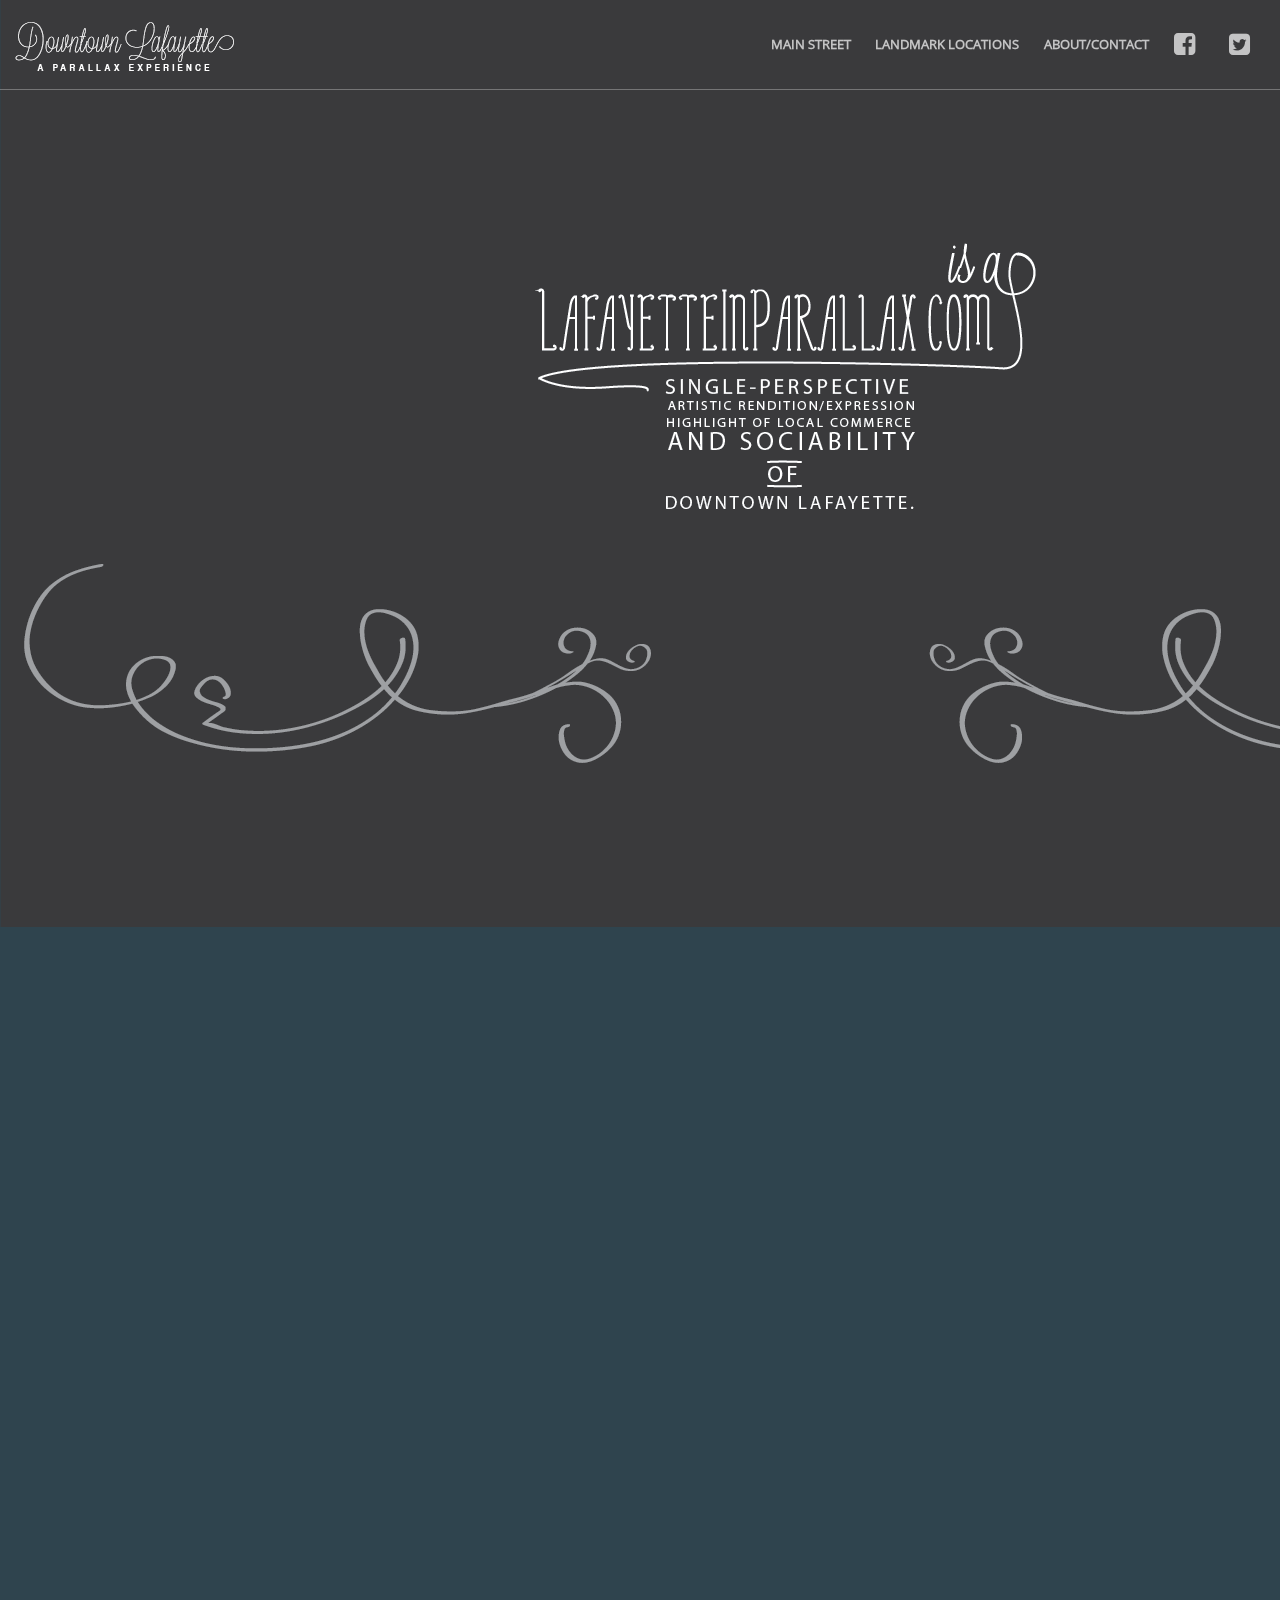
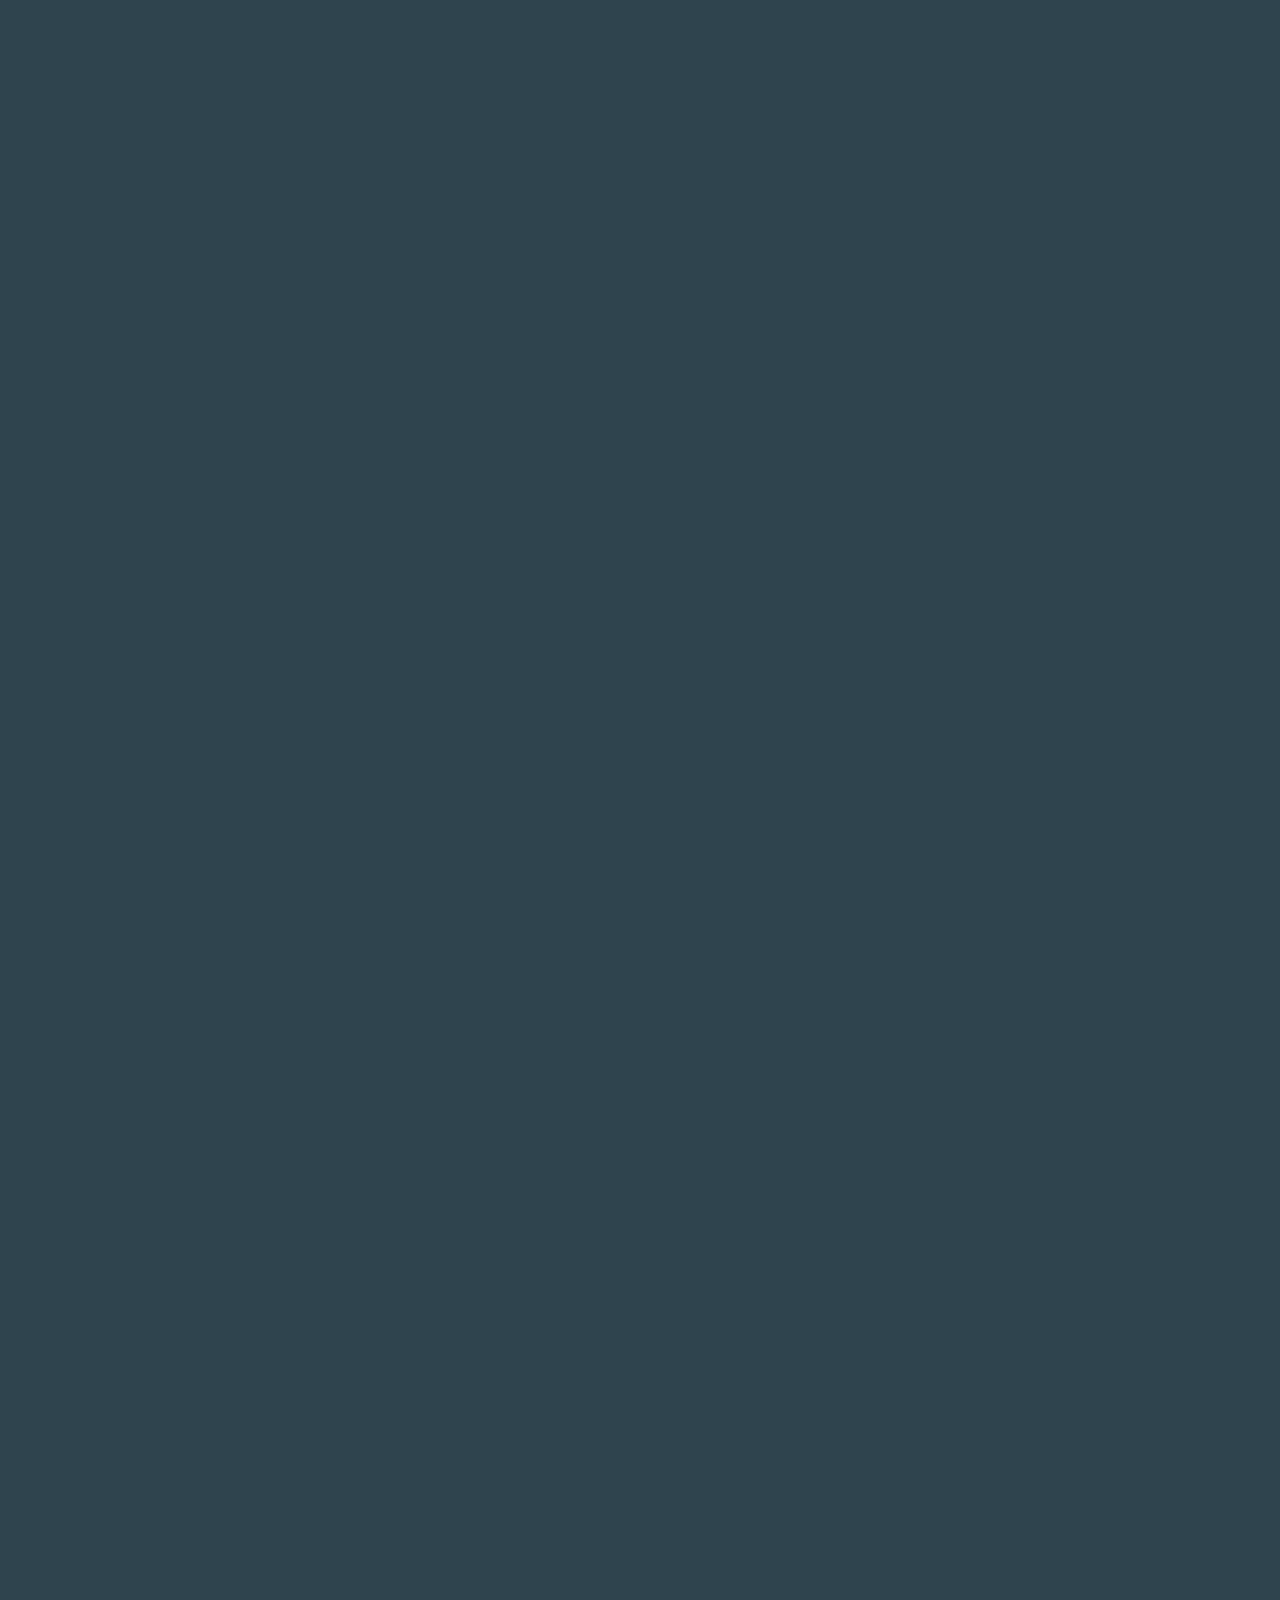
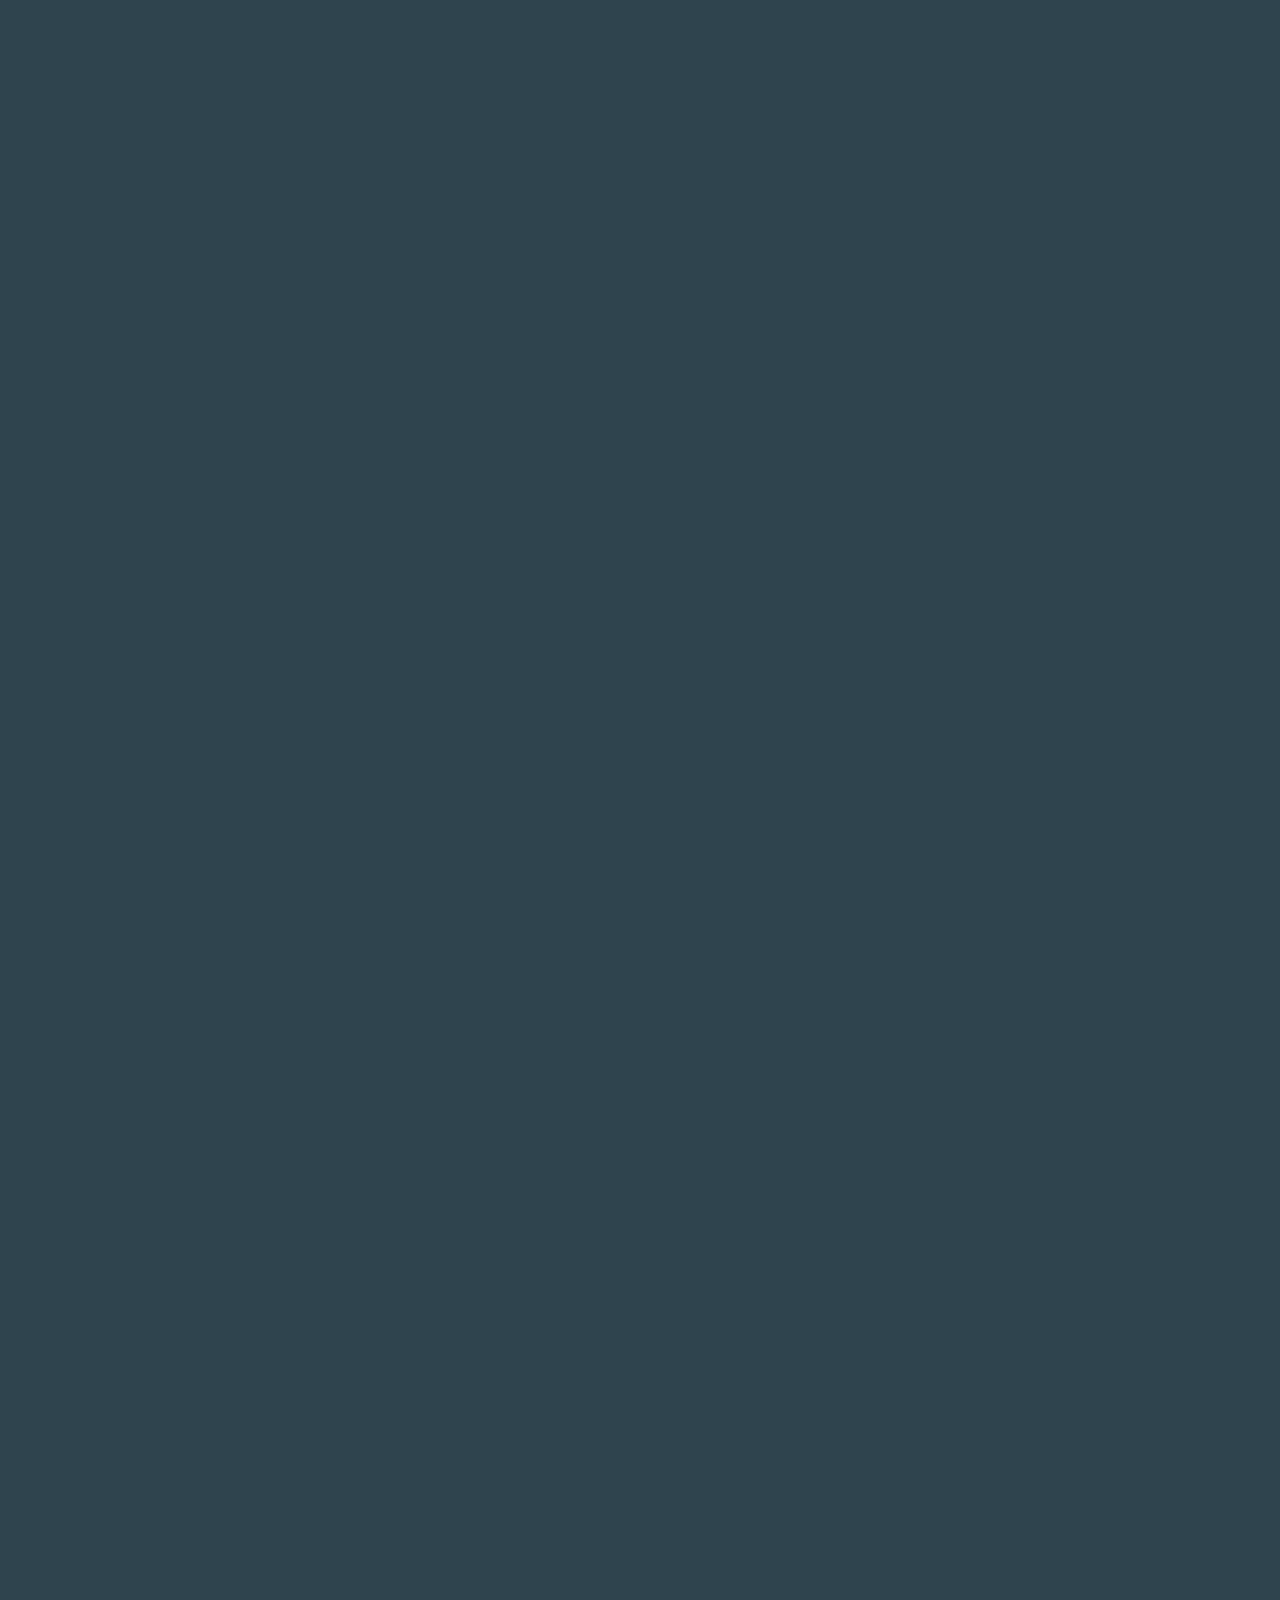
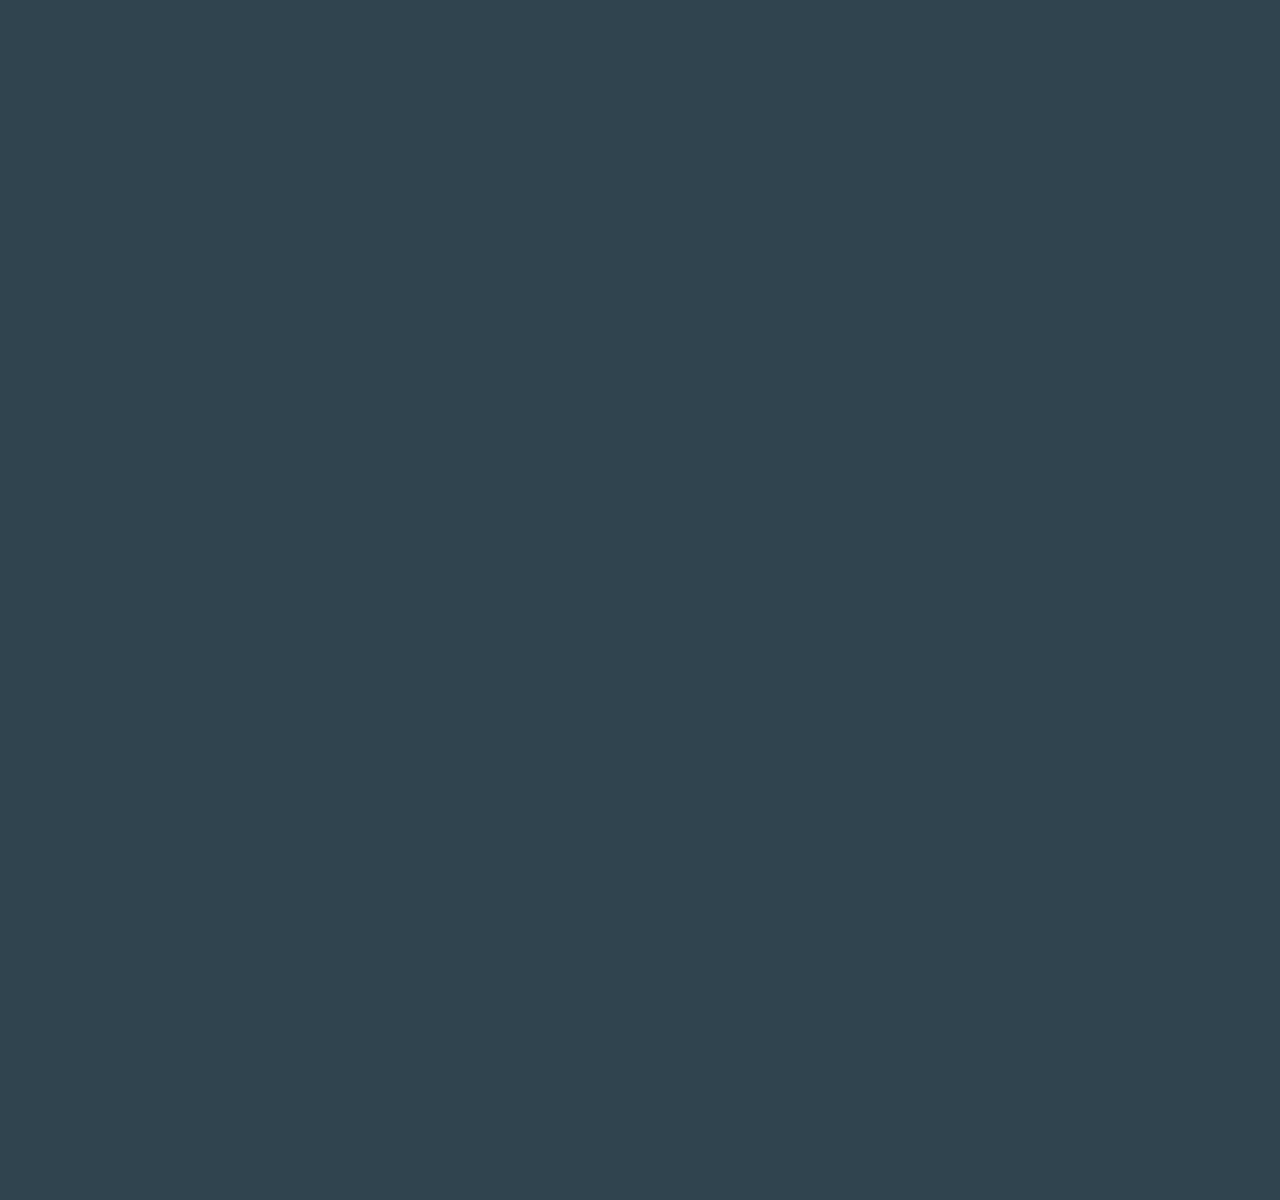
<file: about.htm>
<!DOCTYPE html>
<html>
<head>
<meta charset="utf-8" />
<meta name="viewport" content="width=device-width">
<title>Lafayette in Parallax</title>
    <link rel="stylesheet" href="css/example.css" />
    <link rel="stylesheet" href="css/font-awesome.css" type="text/css">
     <script type="text/javascript" src="js/jquery.min.js"></script>
    <script type="text/javascript">
		$(document).ready(function(e) {
            $('.mob-menu').click(function(e) {
                $('.menu').slideToggle(700);
            });
        });
    </script>
</head>
<body > 
    <header>
    	<div id="logo">
        	<a href="#"><img src="images/logo-org.png" alt="Chelsea"></a>
        </div>
        <a href="javascript:void(0);" class="mob-menu">Menu</a>
        <ul id="social">
        	<li><a href="https://www.facebook.com/"><i class="fa fa-facebook-square"></i></a></li>
            <li><a href="https://twitter.com/"><i class="fa fa-twitter-square"></i></a></li>
			
        </ul>
        <ul class="menu">
        	<li><a href="index.htm">Main Street</a>
            	<ul>
                	<li><a href="index.htm">North Face</a></li>
                    <li><a href="#">South Face/ Under Construction</a></li>
                </ul>
            </li>
			<li><a href="#">Landmark Locations</a>
            	<ul>
                	<li><a href="#">Tippy Arts Federation/ Under Construction</a></li>
                    <li><a href="#">John T. Meyers Pedestrian Bridge/ Under Construction</a></li>
					</ul>
            </li>
            <li><a href="#">About/Contact</a></li>
        </ul>
    </header>
	<div class="text scroll">
        <img src="images/text.png" alt="" />
    </div>
	<h2>My name is Chelsea, and I'm the Designer/Delevoper of Lafayette in Parallax. If you have any questions or would like to contact me for any reason feel free to shoot me an email at info@lafayetteinparallax.com. I'll get back with you as soon as I can. Cheers.</h2>
	
   
    <script type="text/javascript" src="js/jquery.jInvertScroll.js"></script>
    <script type="text/javascript">
    (function($) {
        var elem = $.jInvertScroll(['.scroll'],        // an array containing the selector(s) for the elements you want to animate
            {
            height: 6000,                   // optional: define the height the user can scroll, otherwise the overall length will be taken as scrollable height
            onScroll: function(percent) {   //optional: callback function that will be called when the user scrolls down, useful for animating other things on the page
                console.log(percent);
            }
        });

        $(window).resize(function() {
          if ($(window).width() <= 768) {
            elem.destroy();
          }
          else {
            elem.reinitialize();
          }
        });
    }(jQuery));
    </script>
</body>
</html>
</file>
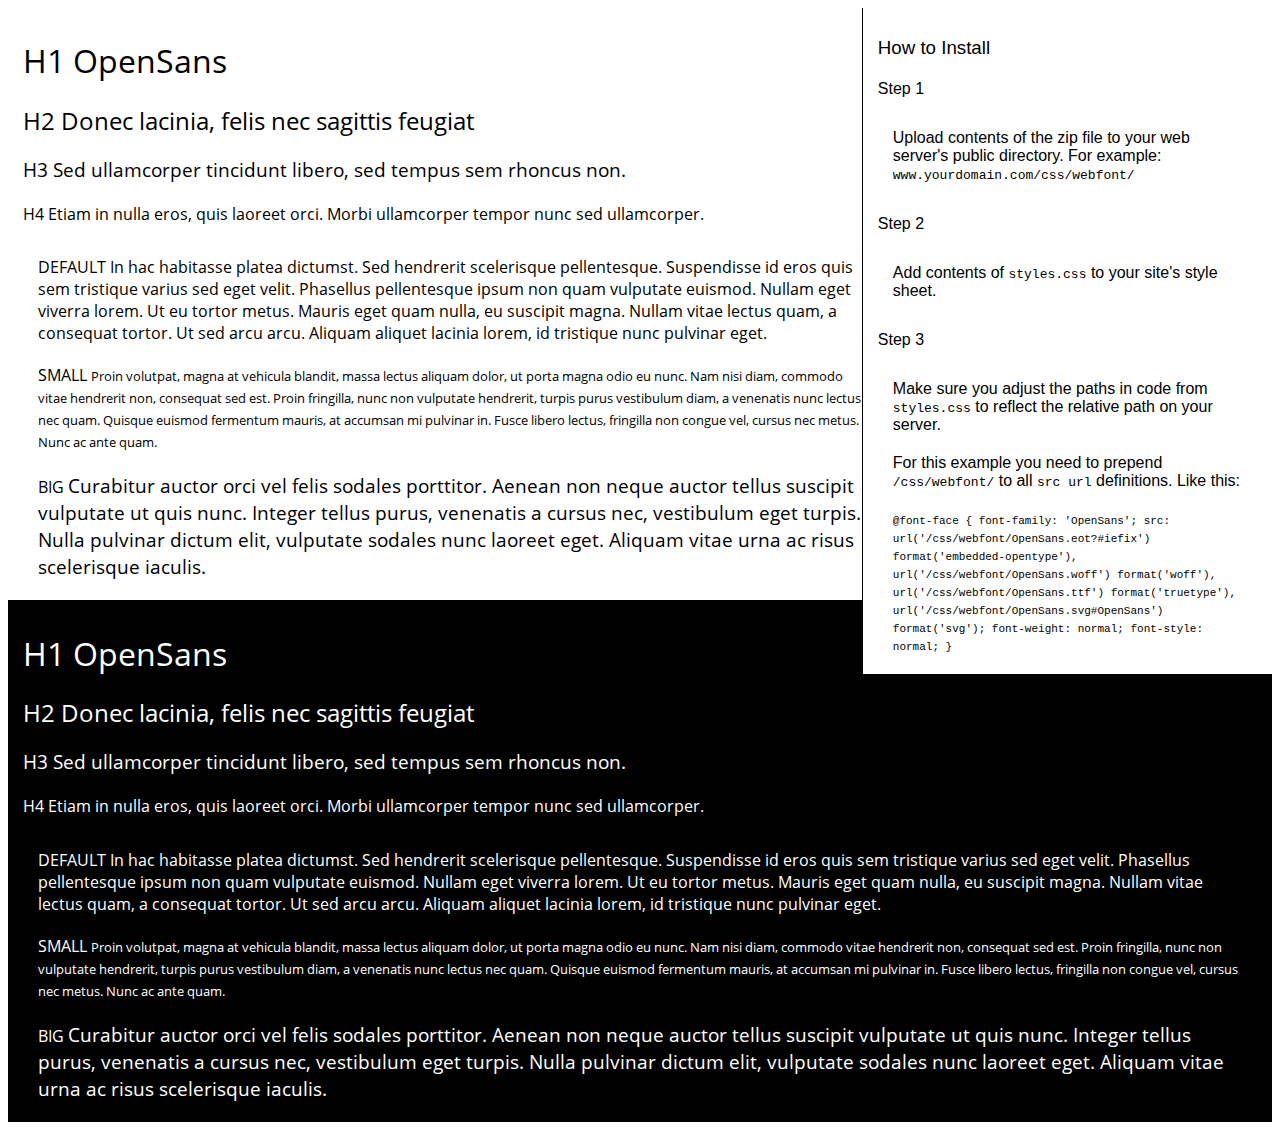
<file: css/fonts/preview.html>
<!DOCTYPE html>
<html>
<head>
<title>
OpenSans
 - Web font preview
</title>
<style type='text/css'>

@font-face {
  font-family: 'OpenSans';
  src: url('OpenSans.eot?#iefix') format('embedded-opentype'),  url('OpenSans.woff') format('woff'), url('OpenSans.ttf')  format('truetype'), url('OpenSans.svg#OpenSans') format('svg');
  font-weight: normal;
  font-style: normal;
}

body { font-family: 'OpenSans' !important; }
h1, h2, h3, h4 { font-weight: normal; }
.reg { color:black; background:white; }
.inverse { color:white; background:black; }
div { padding: 10px 15px; }
.right { background:white; width:30%; float: right; font-family: sans-serif; border: 1px solid black; border-width: 0 0 1px 1px;}
</style>
</head>
<body>
<div class='right'>
<h3>How to Install</h3>
<h4>Step 1</h4>
<div>
Upload contents of the zip file to your web server's public directory. For example:
<code>www.yourdomain.com/css/webfont/</code>
</div>
<h4>Step 2</h4>
<div>
Add contents of
<code>styles.css</code>
to your site's style sheet.
</div>
<h4>Step 3</h4>
<div>
Make sure you adjust the paths in code from
<code>styles.css</code>
to reflect the relative path on your server.
</div>
<div>
For this example you need to prepend
<code>/css/webfont/</code>
to all
<code>src url</code>
definitions. Like this:
</div>
<div>
<code style='font-size:11px;'>@font-face {
  font-family: 'OpenSans';
  src: url('/css/webfont/OpenSans.eot?#iefix') format('embedded-opentype'),  url('/css/webfont/OpenSans.woff') format('woff'), url('/css/webfont/OpenSans.ttf')  format('truetype'), url('/css/webfont/OpenSans.svg#OpenSans') format('svg');
  font-weight: normal;
  font-style: normal;
}</code>
</div>
</div>
<div class='reg'>
<h1>
H1
OpenSans
</h1>
<h2>
H2
Donec lacinia, felis nec sagittis feugiat
</h2>
<h3>
H3
Sed ullamcorper tincidunt libero, sed tempus sem rhoncus non.
</h3>
<h4>
H4
Etiam in nulla eros, quis laoreet orci. Morbi ullamcorper tempor nunc sed ullamcorper.
</h4>
<div>
DEFAULT
In hac habitasse platea dictumst. Sed hendrerit scelerisque pellentesque. Suspendisse id eros quis sem tristique varius sed eget velit. Phasellus pellentesque ipsum non quam vulputate euismod. Nullam eget viverra lorem. Ut eu tortor metus. Mauris eget quam nulla, eu suscipit magna. Nullam vitae lectus quam, a consequat tortor. Ut sed arcu arcu. Aliquam aliquet lacinia lorem, id tristique nunc pulvinar eget.
</div>
<div>
SMALL
<small>
Proin volutpat, magna at vehicula blandit, massa lectus aliquam dolor, ut porta magna odio eu nunc. Nam nisi diam, commodo vitae hendrerit non, consequat sed est. Proin fringilla, nunc non vulputate hendrerit, turpis purus vestibulum diam, a venenatis nunc lectus nec quam. Quisque euismod fermentum mauris, at accumsan mi pulvinar in. Fusce libero lectus, fringilla non congue vel, cursus nec metus. Nunc ac ante quam.
</small>
</div>
<div>
BIG
<big>
Curabitur auctor orci vel felis sodales porttitor. Aenean non neque auctor tellus suscipit vulputate ut quis nunc. Integer tellus purus, venenatis a cursus nec, vestibulum eget turpis. Nulla pulvinar dictum elit, vulputate sodales nunc laoreet eget. Aliquam vitae urna ac risus scelerisque iaculis.
</big>
</div>

</div>
<div class='inverse'>
<h1>
H1
OpenSans
</h1>
<h2>
H2
Donec lacinia, felis nec sagittis feugiat
</h2>
<h3>
H3
Sed ullamcorper tincidunt libero, sed tempus sem rhoncus non.
</h3>
<h4>
H4
Etiam in nulla eros, quis laoreet orci. Morbi ullamcorper tempor nunc sed ullamcorper.
</h4>
<div>
DEFAULT
In hac habitasse platea dictumst. Sed hendrerit scelerisque pellentesque. Suspendisse id eros quis sem tristique varius sed eget velit. Phasellus pellentesque ipsum non quam vulputate euismod. Nullam eget viverra lorem. Ut eu tortor metus. Mauris eget quam nulla, eu suscipit magna. Nullam vitae lectus quam, a consequat tortor. Ut sed arcu arcu. Aliquam aliquet lacinia lorem, id tristique nunc pulvinar eget.
</div>
<div>
SMALL
<small>
Proin volutpat, magna at vehicula blandit, massa lectus aliquam dolor, ut porta magna odio eu nunc. Nam nisi diam, commodo vitae hendrerit non, consequat sed est. Proin fringilla, nunc non vulputate hendrerit, turpis purus vestibulum diam, a venenatis nunc lectus nec quam. Quisque euismod fermentum mauris, at accumsan mi pulvinar in. Fusce libero lectus, fringilla non congue vel, cursus nec metus. Nunc ac ante quam.
</small>
</div>
<div>
BIG
<big>
Curabitur auctor orci vel felis sodales porttitor. Aenean non neque auctor tellus suscipit vulputate ut quis nunc. Integer tellus purus, venenatis a cursus nec, vestibulum eget turpis. Nulla pulvinar dictum elit, vulputate sodales nunc laoreet eget. Aliquam vitae urna ac risus scelerisque iaculis.
</big>
</div>

</div>
</body>
</html>
</file>
<file: css/example.css>
@font-face {
  font-family: 'OpenSans';
  src: url('fonts/OpenSans.eot?#iefix') format('embedded-opentype'),  url('fonts/OpenSans.woff') format('woff'), url('fonts/OpenSans.ttf')  format('truetype'), url('fonts/OpenSans.svg#OpenSans') format('svg');
  font-weight: normal;
  font-style: normal;
}
*, html,
body
{
  padding: 0;
  margin: 0;
  font-family: Arial, sans-serif;
}

/* hide horizontal scrollbars, since we use the vertical ones to scroll to the right */
body
{
  overflow-x: hidden;
  background-repeat:repeat-y;
  background:#2f444e;
}



h1
{
  font-size: 20px;
  font-weight: normal;
  color: #2e6e80;
}

/**
  * important: keep position fixed, you can however use top:0 instead of bottom:0
  * if you want to make it stick to the top of the browser
  */
.scroll
{
  position: fixed;
  top: -20px;
  left: 0;
}

/**
  * z-index ordering of the different layers, do this for your layers,
  * also assign absolute width (to prevent issues if the script gets executed before the images get loaded)
  */
.horizon
{
  z-index: 1;
  width: 250px;
}
.tafhorizon
{
  z-index: 10;
  width: 35px;
}

.johnhorizon
{
  z-index: 10;
  width: 35px;
}

.middle
{
  z-index: 500;
  width: 11578px;
  top:auto;
  bottom:0;
}

.taf
{
  z-index: 500;
  width: 100px;
  top:auto;
  bottom:0;
}

.john
{
  z-index: 500;
  width: 500px;
  top:auto;
  bottom:0;
}

.front2
{
  z-index: 1000;
  width: 17000px;
  top:auto;
  bottom:0;
}

.taffront2
{
  z-index: 1000;
  width: 1000px;
  top:auto;
  bottom:0;
}  

.taffront
{
  z-index: 1000;
  width: 500px;
  top:auto;
  bottom:0;
}

.front
{
  z-index: 1000;
  width: 22000px;
  top:auto;
  bottom:0;
}


.logo
{
  z-index: ;
  width:  px;
  
}
header
{
	width:100%;
	height:auto;
	display:inline-block;
	position:fixed;
	top:0;
	left:0;
	z-index:9999;
	border-bottom:1px solid rgba(255,255,255,.3);
	padding:15px 15px 10px;
	box-sizing:border-box;
	-moz-box-sizing:border-box;
	-ms-box-sizing:border-box;
	-o-box-sizing:border-box;
	-webkit-box-sizing:border-box;
}
#logo
{
	float:left;
	margin-top:5px;
}
#logo a
{
	font-family:'OpenSans';
	color:rgba(255,255,255,.7);
	text-transform: uppercase;
    font-weight: 700;
	font-size: 18px;
	line-height:20px;
	text-decoration:none;
	transition:all ease-in-out .5s;
	-moz-transition:all ease-in-out .5s;
	-ms-transition:all ease-in-out .5s;
	-o-transition:all ease-in-out .5s;
	-webkit-transition:all ease-in-out .5s;
}
#logo a:hover
{
	color:rgba(255,255,255,1);
}
.menu
{
	height:auto;
	display:inline-block;
	float:right;
	margin:15px 0 0;
}
.menu > li
{
	display:inline-block;
	padding:0 10px 0;
	margin-top:5px;
	position:relative;
}
.menu > li > ul
{
	position:absolute;
	top:100%;
	left:0;
	display:none;
	padding-top:35px;

}
.menu > li:hover ul
{
	display:block;
}
.menu > li > ul li
{
	display:inline-block;
}
.menu > li > ul li a
{
	display:block;
	background: rgba(255,255,255,.7);
	color:#2f444e;
	text-transform: uppercase;
    font-size: 13px;
    font-weight: 700;
	font-family:'OpenSans';
	text-decoration:none;
	padding:10px 20px 10px 5px;
	border-bottom:1px solid #2f444e;
	transition:all ease-in-out .5s;
	-moz-transition:all ease-in-out .5s;
	-ms-transition:all ease-in-out .5s;
	-o-transition:all ease-in-out .5s;
	-webkit-transition:all ease-in-out .5s;
}
.menu > li > ul li a:hover
{
	color: rgba(255,255,255,1);
	border-bottom:1px solid rgba(255,255,255,1);
}
.menu > li > a
{
	display:block;
	color: rgba(255,255,255,.7);
	text-transform: uppercase;
    font-size: 13px;
    font-weight: 700;
	font-family:'OpenSans';
	text-decoration:none;
	transition:all ease-in-out .5s;
	-moz-transition:all ease-in-out .5s;
	-ms-transition:all ease-in-out .5s;
	-o-transition:all ease-in-out .5s;
	-webkit-transition:all ease-in-out .5s;
}
.menu > li > a:hover
{
	color: rgba(255,255,255,1);
}
#social
{
	float:right;
	display:inline-block;
	margin:15px 0 0;
}
#social li
{
	padding:0 15px;
	display:inline-block
}
#social li a
{
	display:block;
	color: rgba(255,255,255,.7);
	text-decoration:none;
	transition:all ease-in-out .5s;
	-moz-transition:all ease-in-out .5s;
	-ms-transition:all ease-in-out .5s;
	-o-transition:all ease-in-out .5s;
	-webkit-transition:all ease-in-out .5s;
	font-size:25px;
}
#social li a:hover
{
	color: rgba(255,255,255,1);
}
.mob-menu
{
	display:none;
	float:right;
	font-size:20px;
	font-family:'OpenSans';
	color:rgba(255,255,255,.7);
	text-decoration:none;
	margin:15px 0 0;
	padding-left:35px;
	background:url(../images/menu-icon.png) no-repeat left center;
	margin-left:5px;
}
@media screen and (min-width:769px) and (max-width:899px)
{
	#social li
	{
		padding:0 8px;
	}
}
@media screen and (min-width:100px) and (max-width:768px)
{
	.menu
	{
		display:none;
		position:absolute;
		width:100%;
		left:0;
		top:100%;
		margin-top:0;
	}
	.menu > li
	{
		width:100%;
		display:inline-block;
		text-align:center;
		padding:0;
		margin:0;
	}
	.menu > li > a
	{
		width:100%;
		padding:10px 0;
		background:rgba(255,255,255,.7);
		color:#2f444e;
		border-bottom:1px solid #2f444e;
	}
	.menu > li > a:hover
	{
		background:#2f444e;
		color:rgba(255,255,255,.7);
	}
	.menu > li > ul
	{
		width:100%;
		display:block;
		position:static;
		padding-top:0;
	}
	.menu > li > ul > li
	{
		width:100%;
	}
	.menu > li > ul > li a
	{
		padding:10px 0;
		background:#3a677c;
		color:rgba(255,255,255,.7);
		border-color:rgba(255,255,255,.7);
	}
	.mob-menu
	{
		display:block;
	}
	header
	{
		position:fixed;
	}
}
@media screen and (min-width:100px) and (max-width:500px)
{
	.mob-menu
	{
		clear:both;
	}
	#social
	{
		float:left;
	}
	#logo
	{
		float:none;
		margin:5px auto 0;
		display:block;
		width:207px;
	}
}

h2 {
	
	color: #cccccc;
	max-width: 600px;
	margin-left: auto;
    margin-right: auto;
	font-size:105%;
	padding-top:15%;
	font-weight: 500;
	
}

/* ===========================
   ====== Contact Form ======= 
   =========================== */

input, textarea {
	padding: 10px;
	border: 1px solid #E5E5E5;
	width: 400px;
	color: #999999;
	box-shadow: rgba(0, 0, 0, 0.1) 0px 0px 8px;
	-moz-box-shadow: rgba(0, 0, 0, 0.1) 0px 0px 8px;
	-webkit-box-shadow: rgba(0, 0, 0, 0.1) 0px 0px 8px;
}

textarea {
	width: 400px;
	height: 150px;
	max-width: 400px;
	line-height: 18px;
	margin-left: auto;
    margin-right: auto;
}

input:hover, textarea:hover,
input:focus, textarea:focus {
	border-color: 1px solid #C9C9C9;
	box-shadow: rgba(0, 0, 0, 0.2) 0px 0px 8px;
	-moz-box-shadow: rgba(0, 0, 0, 0.2) 0px 0px 8px;
	-webkit-box-shadow: rgba(0, 0, 0, 0.2) 0px 0px 8px;	
}

.form label {
	margin-left: auto;
    margin-right: auto;
	color: #999999;
	
}



}
.page-container {
}
.page-container a, .page-container a:link, .page-container a:visited, .page-container a:focus {
  padding: 3px 6px;
  background: #b13e12;
  color: white;
  display: inline-block;
  text-decoration: none;
}
.page-container > * {
  width: 940px;
  padding: 20px;
  margin: 0 auto;
  color: white;




}

/* Modal window sample styles */
/* Vertical centering trick http://css-tricks.com/centering-in-the-unknown/ */
.modal::before {
  content: '';
  display: inline-block;
  height: 100%;
  vertical-align: middle;
  margin: 0;
}

.target {
  display: block;
  left: 0;
  position: fixed;
  top: 0;
  width: 0;
  height: 0;
  visibility: hidden;
  pointer-events: none;
 }

.modal {
  position: fixed;
  top: 0;
  right: 0;
  left: 0;
  bottom: 0;
  z-index: 100;
  text-align: center;
  display: none;
  /* Fallback for legacy browsers */
  background-color: rgba(0,0,0,0.6);
}
.modal > .content {
   text-align: left;
   display: inline-block;
   background-color: #404040;
   box-sizing: border-box;
   color: white;
   position: relative;
   width: 500px;
   padding: 20px;
 }

 .modal > .content .close-btn {
    position: absolute;
    top: 18px;
    right: 18px;
    width: 15px;
    height: 15px;
    color: white;
    font-size: 18px;
    text-decoration: none;
 }

 /* Behaviour on legacy browsers */
.target:target + .modal {
    display: block;
}

/* Fallback for IE8 */
.modal.is-expanded {
   display: block;
}
.modal.is-expanded > .content {
  top: 50%;
  margin-top: -45px;
}


/* Behavior on modern browsers */
:root .modal {
  display: block;
  background-color: transparent;
  transition: transform 0.3s cubic-bezier(0.5, -0.5, 0.5, 1.5);
  transform-origin: center center;
  transform: scale(0, 0);
}
:root .modal > .content {
  box-shadow: 0 5px 20px rgba(0,0,0,0.5);
}
:root .target:target + .modal {
  transform: scale(1, 1);
}

/* ===========================
   ====== Submit Button ====== 
   =========================== */

.submit input {
	width: 100px; 
	height: 40px;
	background-color: #2f444e; 
	color: #FFF;
	border-radius: 3px;
	-moz-border-radius: 3px;
	-webkit-border-radius: 3px;		
}
</file>
